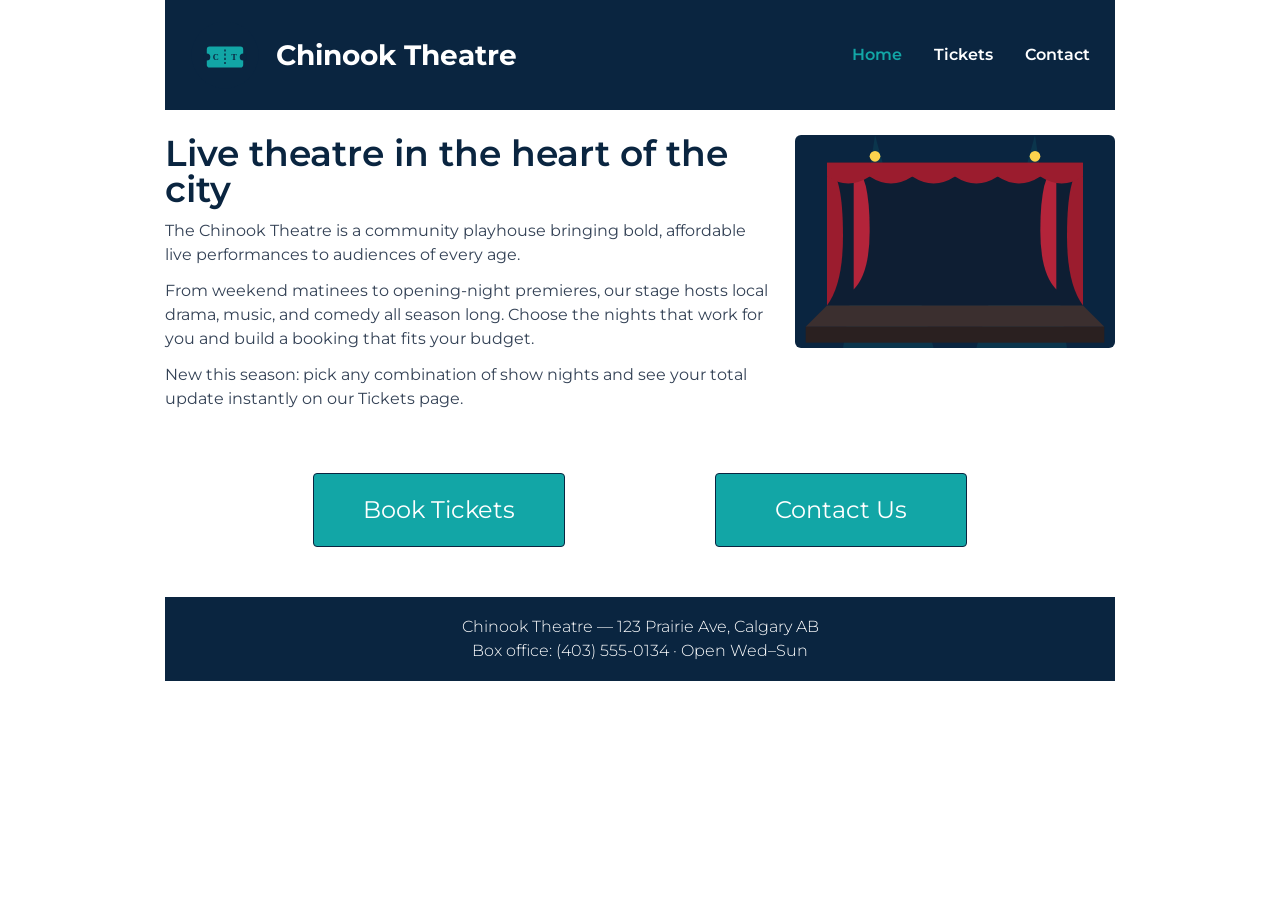
<file: index.html>
<!DOCTYPE html>
<html lang="en">

<head>
    <meta charset="UTF-8">
    <meta http-equiv="X-UA-Compatible" content="IE=edge">
    <meta name="viewport" content="width=device-width, initial-scale=1.0">
    <title>Chinook Theatre - Home</title>
    <!-- style sheets -->
    <link rel="stylesheet" href="styles/reset.css">
    <link rel="stylesheet" href="styles/styles.css">
    <!-- fonts -->
    <link rel="preconnect" href="https://fonts.googleapis.com">
    <link rel="preconnect" href="https://fonts.gstatic.com" crossorigin>
    <link href="https://fonts.googleapis.com/css2?family=Montserrat:wght@300;400;600;700&display=swap" rel="stylesheet">
</head>

<body>
    <header>
        <a href="index.html" class="flex logo">
            <img src="images/logo.svg" alt="Chinook Theatre ticket logo">
            <h1>Chinook Theatre</h1>
        </a>
        <nav>
            <a href="index.html" class="active">Home</a>
            <a href="pages/tickets.html">Tickets</a>
            <a href="pages/contact.html">Contact</a>
        </nav>
    </header>

    <main class="index">
        <div class="hero flex">
            <section class="about-us">
                <h2>Live theatre in the heart of the city</h2>
                <p>The Chinook Theatre is a community playhouse bringing bold, affordable live
                    performances to audiences of every age.</p>
                <p>From weekend matinees to opening-night premieres, our stage hosts local drama,
                    music, and comedy all season long. Choose the nights that work for you and build
                    a booking that fits your budget.</p>
                <p>New this season: pick any combination of show nights and see your total update
                    instantly on our Tickets page.</p>
            </section>
            <img src="images/stage.svg" alt="Illustration of a theatre stage with red curtains and spotlights">
        </div>
        <div class="cta flex">
            <a class="fake-button large-text" href="pages/tickets.html">Book Tickets</a>
            <a class="fake-button large-text" href="pages/contact.html">Contact Us</a>
        </div>
    </main>

    <footer>
        <p>Chinook Theatre &mdash; 123 Prairie Ave, Calgary AB</p>
        <p>Box office: (403) 555-0134 &middot; Open Wed&ndash;Sun</p>
    </footer>
</body>

</html>
</file>
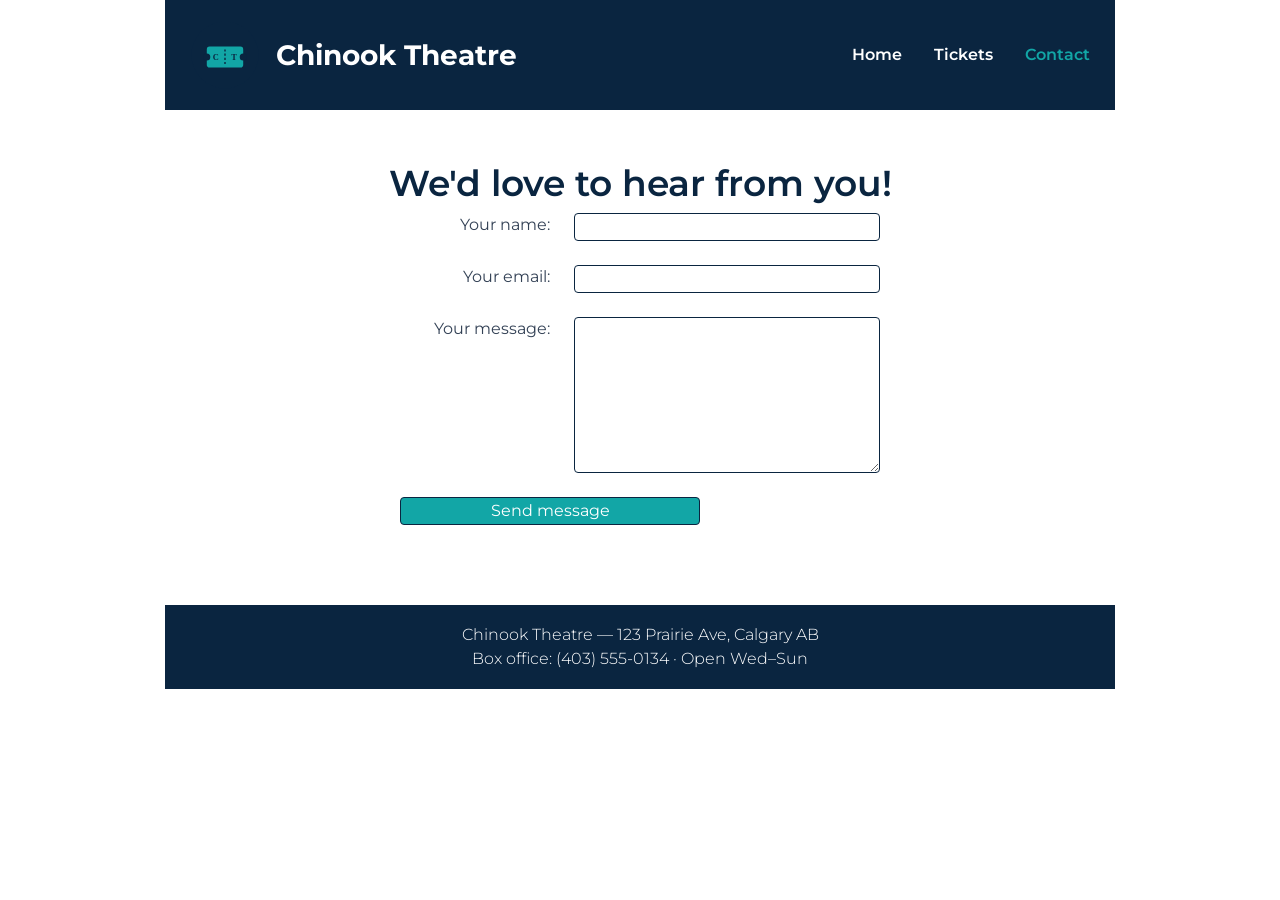
<file: pages/contact.html>
<!DOCTYPE html>
<html lang="en">

<head>
    <meta charset="UTF-8">
    <meta http-equiv="X-UA-Compatible" content="IE=edge">
    <meta name="viewport" content="width=device-width, initial-scale=1.0">
    <title>Chinook Theatre - Contact</title>
    <!-- style sheets -->
    <link rel="stylesheet" href="../styles/reset.css">
    <link rel="stylesheet" href="../styles/styles.css">
    <!-- fonts -->
    <link rel="preconnect" href="https://fonts.googleapis.com">
    <link rel="preconnect" href="https://fonts.gstatic.com" crossorigin>
    <link href="https://fonts.googleapis.com/css2?family=Montserrat:wght@300;400;600;700&display=swap" rel="stylesheet">
</head>

<body>
    <header>
        <a href="../index.html" class="flex logo">
            <img src="../images/logo.svg" alt="Chinook Theatre ticket logo">
            <h1>Chinook Theatre</h1>
        </a>
        <nav>
            <a href="../index.html">Home</a>
            <a href="tickets.html">Tickets</a>
            <a href="contact.html" class="active">Contact</a>
        </nav>
    </header>

    <main class="contact" id="contact-page">
        <h2>We'd love to hear from you!</h2>
        <form>
            <div class="flex">
                <label for="user-name">Your name:</label>
                <input type="text" id="user-name">
            </div>
            <div class="flex">
                <label for="user-email">Your email:</label>
                <input type="email" id="user-email">
            </div>
            <div class="flex">
                <label for="user-message">Your message:</label>
                <textarea id="user-message"></textarea>
            </div>
            <button class="fake-button teal-hover" type="submit" id="submit-button">Send message</button>
        </form>
    </main>

    <footer>
        <p>Chinook Theatre &mdash; 123 Prairie Ave, Calgary AB</p>
        <p>Box office: (403) 555-0134 &middot; Open Wed&ndash;Sun</p>
    </footer>

    <!-- javascript -->
    <script src="../scripts/contact.js"></script>
</body>

</html>
</file>
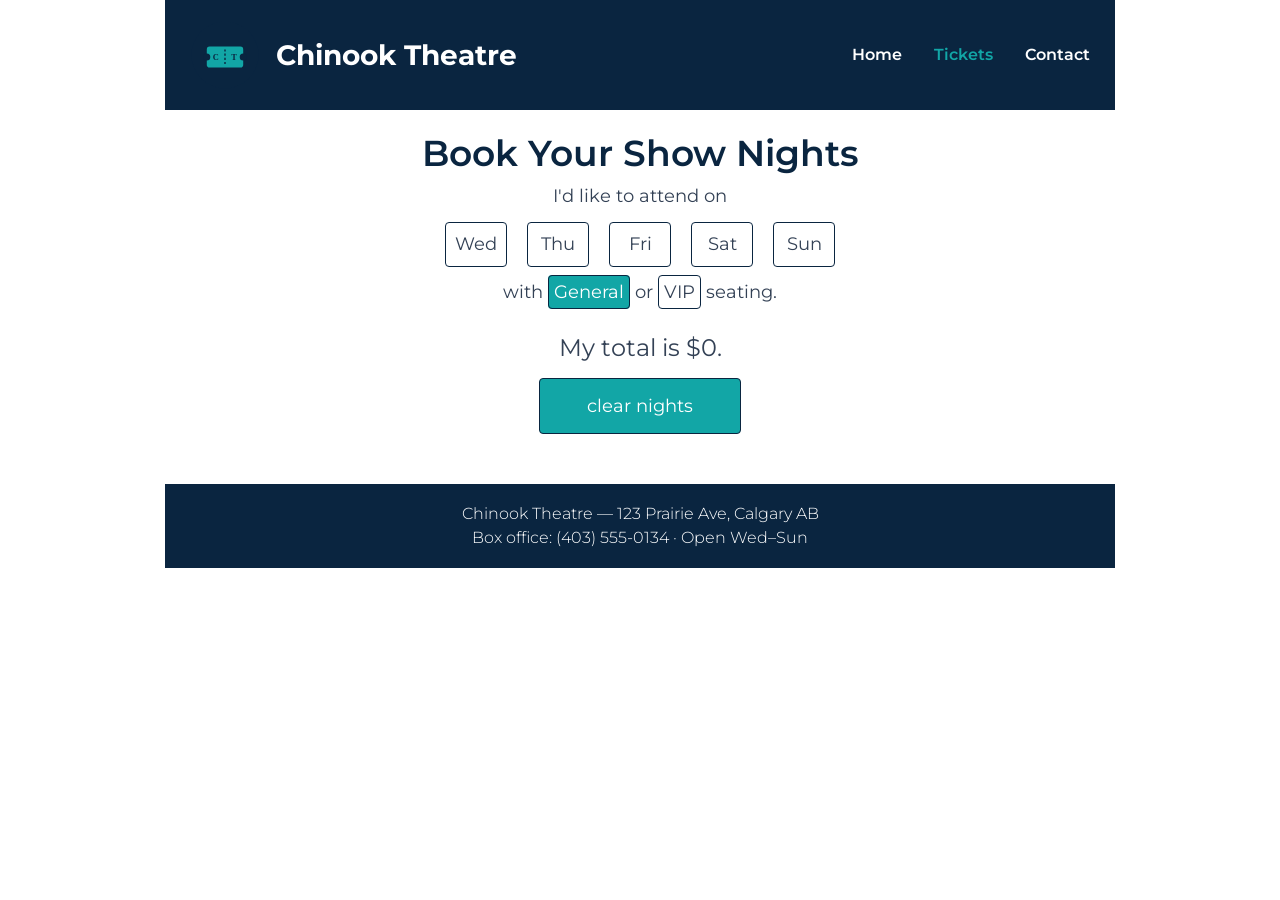
<file: pages/tickets.html>
<!DOCTYPE html>
<html lang="en">

<head>
    <meta charset="UTF-8">
    <meta http-equiv="X-UA-Compatible" content="IE=edge">
    <meta name="viewport" content="width=device-width, initial-scale=1.0">
    <title>Chinook Theatre - Tickets</title>
    <!-- style sheets -->
    <link rel="stylesheet" href="../styles/reset.css">
    <link rel="stylesheet" href="../styles/styles.css">
    <!-- fonts -->
    <link rel="preconnect" href="https://fonts.googleapis.com">
    <link rel="preconnect" href="https://fonts.gstatic.com" crossorigin>
    <link href="https://fonts.googleapis.com/css2?family=Montserrat:wght@300;400;600;700&display=swap" rel="stylesheet">
</head>

<body>
    <header>
        <a href="../index.html" class="flex logo">
            <img src="../images/logo.svg" alt="Chinook Theatre ticket logo">
            <h1>Chinook Theatre</h1>
        </a>
        <nav>
            <a href="../index.html">Home</a>
            <a href="tickets.html" class="active">Tickets</a>
            <a href="contact.html">Contact</a>
        </nav>
    </header>

    <main class="booking-page">
        <h2>Book Your Show Nights</h2>
        <p>I'd like to attend on</p>
        <ul class="flex day-selector">
            <li class="teal-hover" id="wednesday">Wed</li>
            <li class="teal-hover" id="thursday">Thu</li>
            <li class="teal-hover" id="friday">Fri</li>
            <li class="teal-hover" id="saturday">Sat</li>
            <li class="teal-hover" id="sunday">Sun</li>
        </ul>
        <p>with
            <span class="clicked small-button teal-hover" id="general">General</span> or
            <span class="small-button teal-hover" id="vip">VIP</span> seating.
        </p>
        <p class="top-margin large-text">My total is $<span id="total-cost">0</span>.</p>
        <p class="fake-button teal-hover" id="clear-button">clear nights</p>
    </main>

    <footer>
        <p>Chinook Theatre &mdash; 123 Prairie Ave, Calgary AB</p>
        <p>Box office: (403) 555-0134 &middot; Open Wed&ndash;Sun</p>
    </footer>

    <!-- javascript -->
    <script src="../scripts/tickets.js"></script>
</body>

</html>
</file>
<file: styles/styles.css>
/* ============================================================
   Chinook Theatre — site styles
   CPRG 213 — Web Development 1

   This stylesheet is complete. You do NOT need to edit it.
   It is provided so you can focus on the JavaScript.

   Colour palette:
     - navy   (header, footer, buttons text-on-teal) : #0A2540
     - teal   (accent, selected + hover states)      : #12A6A6
     - teal-dark (button hover)                       : #0E8585
     - slate  (body text)                             : #334155
     - light  (cards / panels)                        : #F1F5F9
   ============================================================ */

/* ***** site defaults ***** */
body {
    width: 950px;
    margin: 0 auto;
    font-family: 'Montserrat', sans-serif;
    line-height: 1.5;
    color: #334155;
}

/* every element with .flex becomes a flex container */
.flex {
    display: flex;
}

/* ***** site-wide text styling ***** */
h1 {
    font-size: 28px;
    font-weight: 700;
}

h2 {
    font-size: 36px;
    font-weight: 600;
    line-height: 1;
    margin-bottom: 12px;
    color: #0A2540;
}

.large-text {
    font-size: 24px;
}

a {
    text-decoration: none;
    color: #0A2540;
}

main a:hover,
footer a:hover {
    text-decoration: underline;
}

/* the shared "button" look */
.fake-button {
    display: block;
    background-color: #12A6A6;
    color: #ffffff;
    text-align: center;
    line-height: 3;
    border: 1px solid #0A2540;
    border-radius: 4px;
}

/* hover state shared by .fake-button and .teal-hover elements */
.fake-button:hover,
.teal-hover:hover {
    text-decoration: underline;
    background-color: #0E8585;
    color: #ffffff;
    cursor: pointer;
}

/* ***** header / nav / footer ***** */
header {
    background-color: #0A2540;
    height: 110px;
    padding: 0 25px;
    display: flex;
    align-items: center;
    justify-content: space-between;
}

header .logo {
    align-items: center;
    color: #ffffff;
}

header .logo img {
    width: 70px;
    height: 70px;
    margin-right: 16px;
}

header .logo h1 {
    color: #ffffff;
}

nav a {
    color: #ffffff;
    margin-left: 28px;
    font-weight: 600;
}

nav a:hover {
    text-decoration: underline;
}

nav a.active {
    color: #12A6A6;
}

main {
    margin: 25px 0 50px 0;
}

footer {
    background-color: #0A2540;
    color: #ffffff;
    min-height: 60px;
    padding: 12px 0;
    font-weight: 300;
    display: flex;
    flex-direction: column;
    align-items: center;
    justify-content: center;
}

/* ***** index (home) page ***** */
.index .hero {
    align-items: flex-start;
    gap: 25px;
    margin-bottom: 50px;
}

.index .about-us p {
    margin-bottom: 12px;
}

.index .hero img {
    width: 320px;
    border-radius: 6px;
}

.index .cta {
    justify-content: center;
    gap: 150px;
}

.index .cta .fake-button {
    width: 250px;
}

/* ***** tickets / booking page ***** */
.booking-page {
    width: 600px;
    margin-left: auto;
    margin-right: auto;
    text-align: center;
    font-size: 18px;
}

.booking-page .day-selector {
    justify-content: center;
    gap: 20px;
    margin: 12px 0;
}

.booking-page .day-selector li {
    width: 60px;
    border: 1px solid #0A2540;
    border-radius: 4px;
    line-height: 2.4;
}

.small-button {
    border: 1px solid #0A2540;
    border-radius: 4px;
    padding: 5px;
}

/* the .clicked class is added/removed by YOUR JavaScript */
.clicked {
    background-color: #12A6A6;
    color: #ffffff;
}

.top-margin {
    margin: 24px 0 12px 0;
}

#clear-button {
    width: 200px;
    margin: 0 auto;
}

/* ***** contact page ***** */
.contact {
    height: 420px;
    display: flex;
    flex-direction: column;
    align-items: center;
    justify-content: center;
}

.contact form .flex {
    justify-content: center;
    align-items: flex-start;
    gap: 24px;
    margin-bottom: 24px;
}

.contact label {
    width: 150px;
    text-align: right;
    line-height: 24px;
}

.contact input,
.contact textarea,
.contact button {
    width: 300px;
    font-family: 'Montserrat', sans-serif;
    font-size: 16px;
    line-height: 24px;
    border: 1px solid #0A2540;
    border-radius: 4px;
}

.contact textarea {
    height: 150px;
}

.contact button {
    margin-top: 0;
}
</file>
